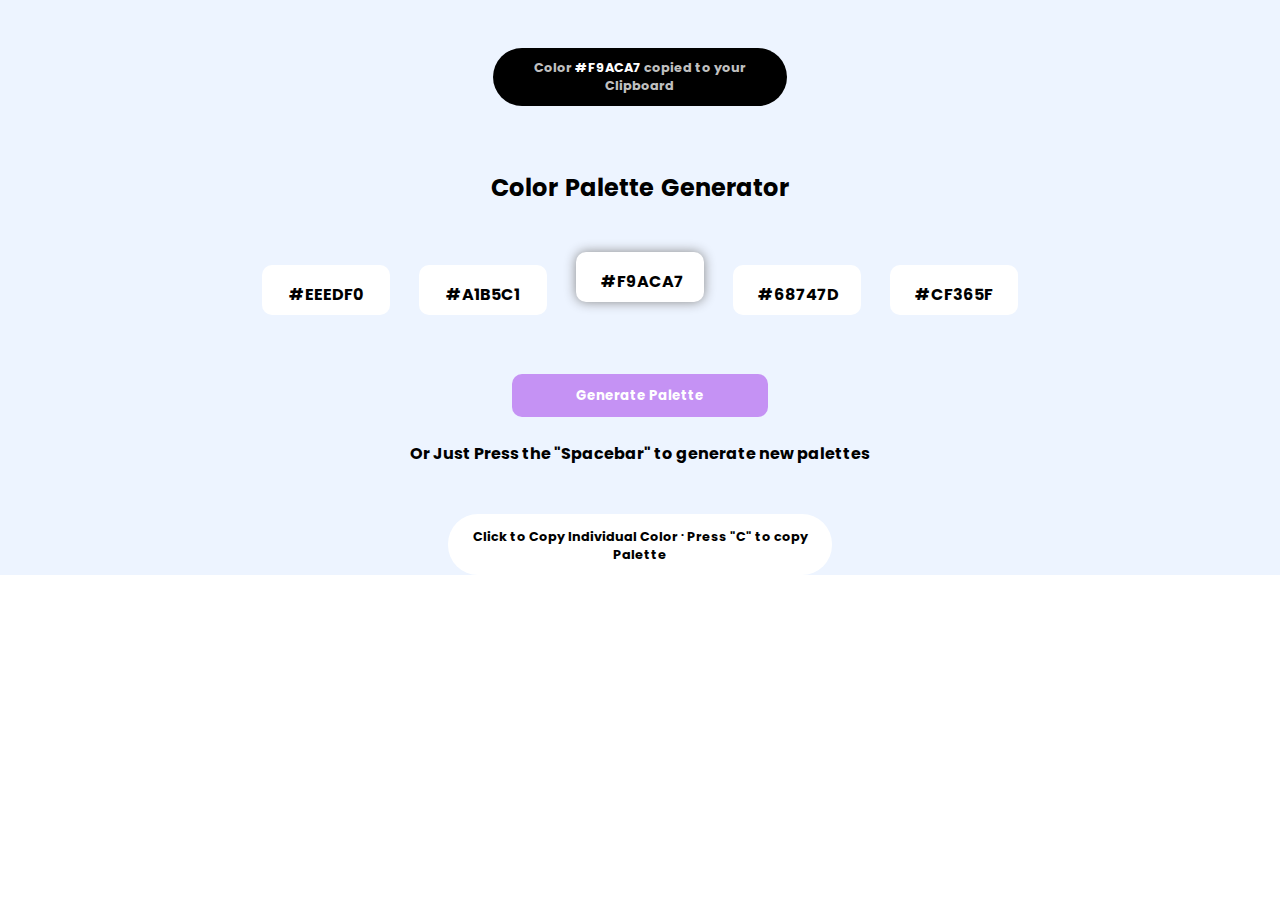
<file: Challenge 3/index.html>
<!DOCTYPE html>
<html lang="en">

<head>
    <meta charset="UTF-8">
    <meta http-equiv="X-UA-Compatible" content="IE=edge">
    <meta name="viewport" content="width=device-width, initial-scale=1.0">
    <title>Colour Palette Generator</title>
    <link rel="stylesheet" href="./style.css">
</head>

<body>
    <div class="main-app">
        <div class="alert">
            Color <span style="color: white;">#F9ACA7</span> copied to your Clipboard
        </div>
        <div class="title">
            Color Palette Generator
        </div>
        <div class="boxes">
            <div class="box">
                <div class="inner-box" style="background-color: #EEEDF0;">

                </div>
                <div class="lower-box">
                    #EEEDF0
                </div>
            </div>
            <div class="box">
                <div class="inner-box" style="background-color: #A1B5C1;">

                </div>
                <div class="lower-box">
                    #A1B5C1
                </div>
            </div>
            <div class="box" style="box-shadow: 0px 0px 12px #888888; margin-bottom: 2.5rem;">
                <div class="inner-box" style="background-color: #F9ACA7; ">

                </div>
                <div class="lower-box">
                    #F9ACA7
                </div>
            </div>
            <div class="box">
                <div class="inner-box" style="background-color:  #68747D;">

                </div>
                <div class="lower-box">
                    #68747D
                </div>
            </div>
            <div class="box">
                <div class="inner-box" style="background-color: #CF365F;">

                </div>
                <div class="lower-box">
                    #CF365F
                </div>
            </div>
        </div>
        <div class="lower-section">
            <div class="btn">
                <button>Generate Palette</button>
            </div>
            <div class="sentance">
                Or Just Press the "Spacebar" to generate new palettes
            </div>
        </div>

        <div class="footer">
            Click to Copy Individual Color <sup>.</sup> Press "C" to copy Palette
        </div>
    </div>
</body>

</html>
</file>
<file: Challenge 3/style.css>
@import url('https://fonts.googleapis.com/css2?family=Poppins:wght@300&display=swap');

*{
    margin: 0;
    padding: 0;
    box-sizing: border-box;
    font-family: 'Poppins', sans-serif;
    font-weight: bold;
}

.main-app{
    height: auto;
    background-color: hwb(218deg 93% 0% );
    display: flex;
    align-items: center;
    flex-direction: column;
    gap: 2rem;
}

.main-app .alert{
    width: 23%;
    background-color: black;
    color: silver;
    border-radius: 30px;
    text-align: center;
    margin-top: 3rem;
    padding: 0.7rem;
    font-size: 0.8rem;
}

.main-app .title{
    font-size: 1.5rem;
    margin-top: 2rem;
    word-spacing: 2px;
}

.main-app .boxes{
    display: flex;
    flex-direction: row;
    height: 40%;
    justify-content: center;
    align-items: center;
    width: 100%;
}

.boxes .box{
    height: 70%;
    display: flex;
    flex-direction: column;
    margin: 0.9rem;
    width: 10%;
    text-align: center;
    justify-content: center;
    align-items: center;
    padding: 0.5rem;
    background-color: white;
    border-radius: 10px;
}

.box .inner-box{
    height: 90%;
    width: 100%;
    margin-bottom: 0.6rem;
    border-radius: 10px;
}

.box .lower-box{
    width: 70%;
}

.main-app .lower-section{
    width: 100%;
    display: flex;
    flex-direction: column;
    justify-content: center;
    align-items: center;
    gap: 1.5rem;
}

.lower-section .btn{
    width: 100%;
    display: flex;
    justify-content: center;
    align-items: center;
}

.btn button{
    padding: 0.7rem;
    background-color: rgb(197, 146, 244);
    text-align: center;
    width: 20%;
    border: none;
    border-radius: 10px;
    cursor: pointer;
    color: white;
    font-weight: bold;
}

.main-app .footer{
    width: 30%;
    background-color: white;
    color: black;
    border-radius: 30px;
    text-align: center;
    padding: 0.7rem;
    font-size: 0.8rem;
    margin-top: 1rem;
}

@media screen and (max-width : 500px) {
    .main-app .alert{
        width: 90%;
    }

    .main-app .boxes{
        display: flex;
        flex-direction: column;
        justify-content: center;
        align-items: center;
    }

    .boxes .box{
        height: 60vh;
        width: 70%;
    }

    .main-app .lower-section{
        text-align: center;
    }

    .main-app .lower-section .btn button{
        width: 70%;
    }

    .main-app .footer{
        width: 90%;
        margin-bottom: 1rem;
    }
}

@media screen and (min-width : 501px) and (max-width : 1000px) {
    .main-app{
        height: 100vh;
    }

    .main-app .alert{
        width: 70%;
    }

    .main-app .boxes{
        display: flex;
        flex-direction: column;
        justify-content: center;
        align-items: center;
        height: 100vh;
    }

    .boxes .box{
        height: 100vh;
        width: 70%;
    }

    .main-app .footer{
        width: 90%;
        margin-bottom: 1rem;
    }

}
</file>
